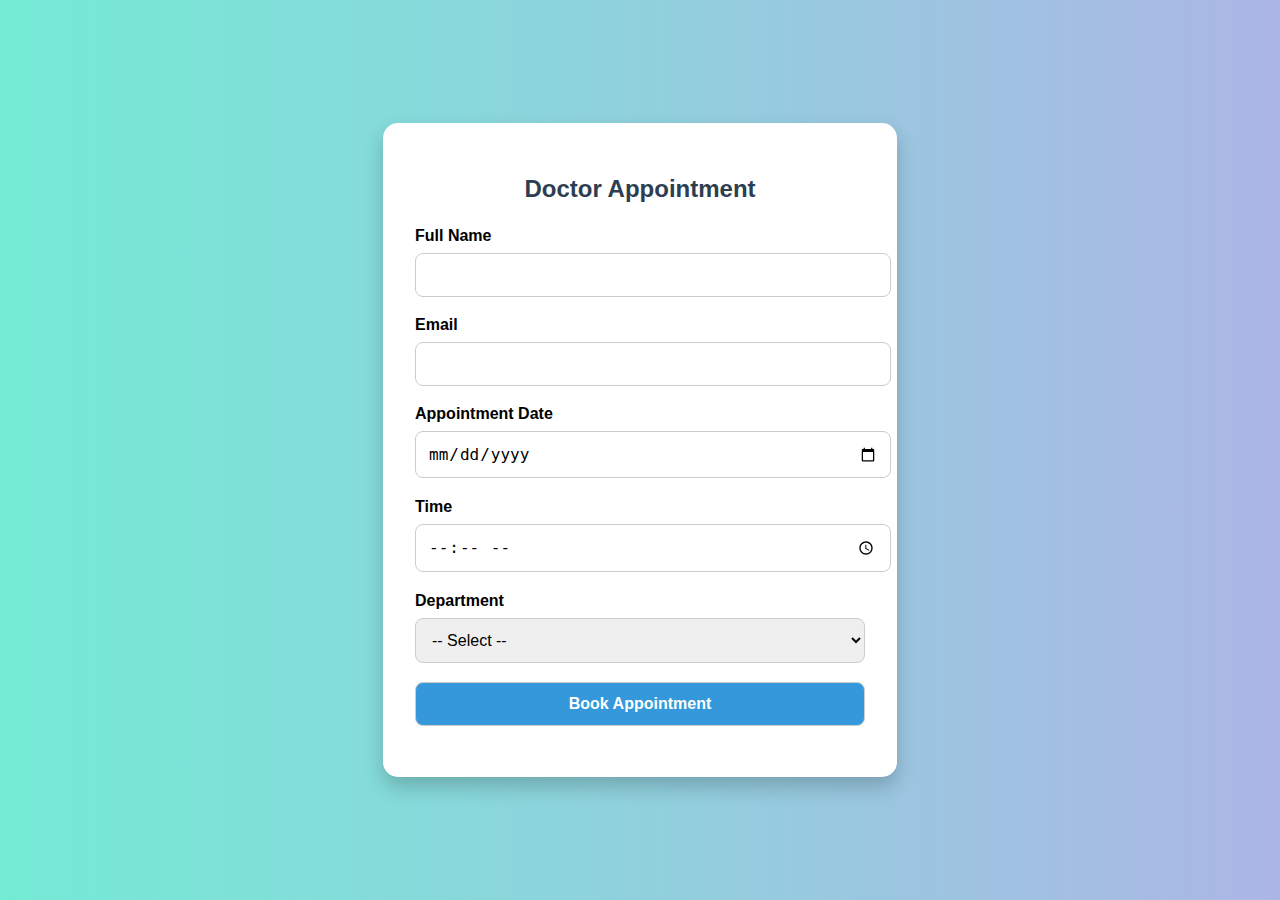
<file: appoinment.html>
<!DOCTYPE html>
<html lang="en">
<head>
  <meta charset="UTF-8">
  <title>Doctor Appointment</title>
  <meta name="viewport" content="width=device-width, initial-scale=1.0">
  <style>
    body {
      margin: 0;
      font-family: 'Segoe UI', sans-serif;
      background: linear-gradient(to right, #74ebd5, #acb6e5);
      display: flex;
      justify-content: center;
      align-items: center;
      height: 100vh;
    }

    .appointment-form {
      background-color: white;
      border-radius: 15px;
      padding: 2rem;
      width: 100%;
      max-width: 450px;
      box-shadow: 0 10px 20px rgba(0, 0, 0, 0.2);
    }

    .appointment-form h2 {
      text-align: center;
      margin-bottom: 1.5rem;
      color: #2c3e50;
    }

    .appointment-form label {
      display: block;
      margin-bottom: 0.5rem;
      font-weight: 600;
    }

    .appointment-form input,
    .appointment-form select,
    .appointment-form button {
      width: 100%;
      padding: 0.75rem;
      margin-bottom: 1.2rem;
      border: 1px solid #ccc;
      border-radius: 8px;
      font-size: 1rem;
    }

    .appointment-form button {
      background-color: #3498db;
      color: white;
      font-weight: bold;
      cursor: pointer;
      transition: background 0.3s;
    }

    .appointment-form button:hover {
      background-color: #2980b9;
    }

    .success-message {
      display: none;
      background-color: #2ecc71;
      color: white;
      padding: 1rem;
      border-radius: 8px;
      text-align: center;
      margin-top: 1rem;
    }
  </style>
</head>
<body>

  <form class="appointment-form" id="doctorForm">
    <h2>Doctor Appointment</h2>

    <label for="fullName">Full Name</label>
    <input type="text" id="fullName" required>

    <label for="email">Email</label>
    <input type="email" id="email" required>

    <label for="date">Appointment Date</label>
    <input type="date" id="date" required>

    <label for="time">Time</label>
    <input type="time" id="time" required>

    <label for="department">Department</label>
    <select id="department" required>
      <option value="">-- Select --</option>
      <option value="general">General Medicine</option>
      <option value="pediatrics">Pediatrics</option>
      <option value="cardiology">Cardiology</option>
      <option value="dermatology">Dermatology</option>
    </select>

    <a href="index.html"><button type="submit">Book Appointment</button></a>

    <div class="success-message" id="successMessage">
      ✅ Appointment Booked Successfully!
    </div>
  </form>

  <script>
    document.getElementById('doctorForm').addEventListener('submit', function(e) {
      e.preventDefault();
      document.getElementById('successMessage').style.display = 'block';
    });
  </script>

</body>
</html>
</file>
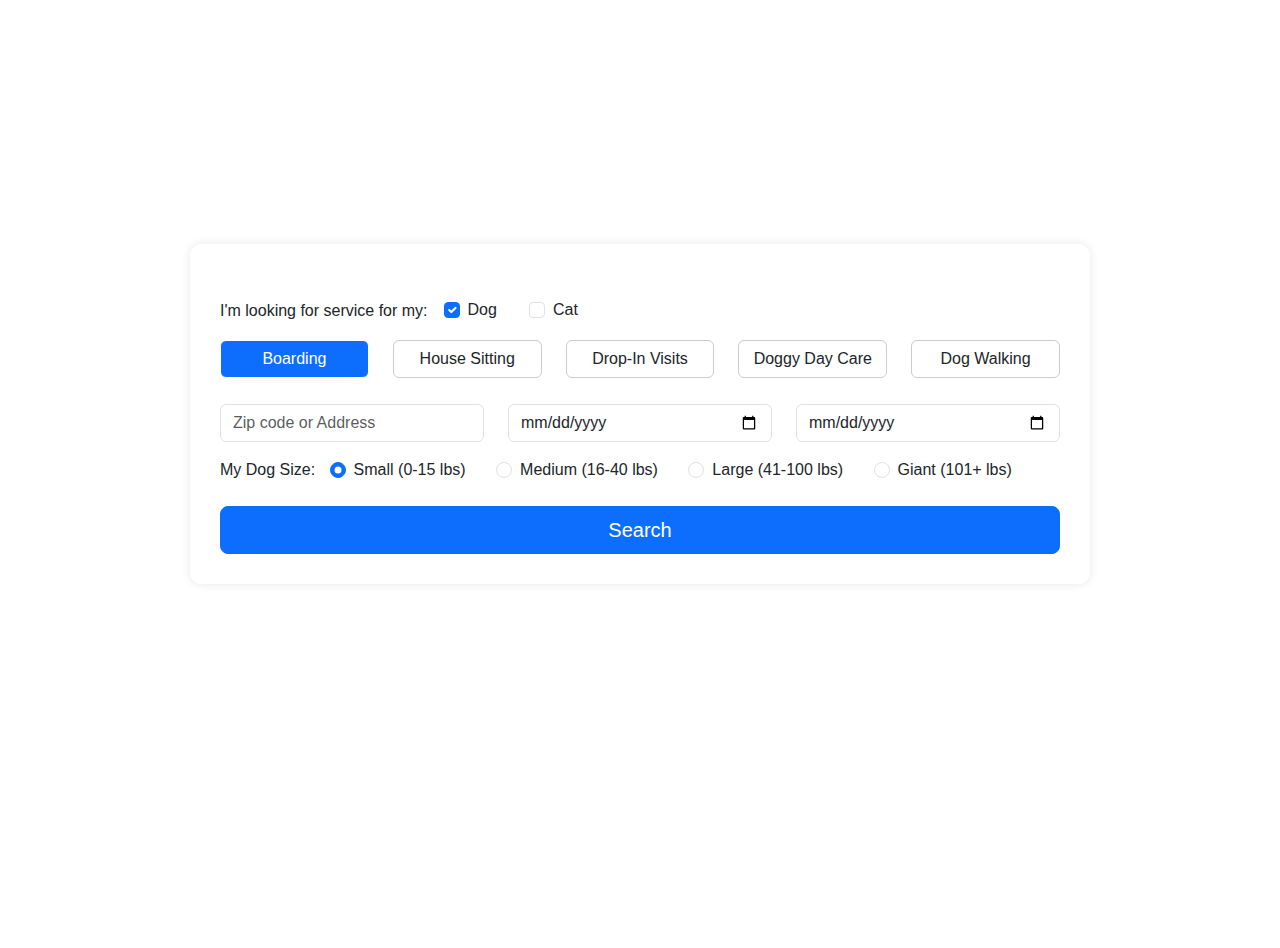
<file: dayCare.html>
<!DOCTYPE html>
<html lang="en">
<head>
  <meta charset="UTF-8">
  <meta name="viewport" content="width=device-width, initial-scale=1">
  <title>Pet Service Search</title>
  <link href="https://cdn.jsdelivr.net/npm/bootstrap@5.3.0/dist/css/bootstrap.min.css" rel="stylesheet">
  <style>
    body {
      background: url('https://images.unsplash.com/photo-1543852786-1cf6624b9987') no-repeat center center/cover;
      height: 100vh;
      font-family: 'Segoe UI', sans-serif;
    }
    .search-box {
      background-color: rgba(255, 255, 255, 0.95);
      padding: 30px;
      border-radius: 12px;
      box-shadow: 0 0 10px rgba(0,0,0,0.1);
      max-width: 900px;
      margin: auto;
      margin-top: 100px;
    }
    .btn-option {
      border: 1px solid #ccc;
      background-color: white;
      margin-bottom: 10px;
    }
    .btn-option.active {
      background-color: #0d6efd;
      color: white;
    }
    .pet-size label {
      margin-right: 10px;
    }
  </style>
</head>
<body>
    <div class="container text-center text-white mt-5">
  <h1 class="display-5 fw-bold">Loving pet care in your neighborhood™</h1>
  <p class="lead">Book trusted sitters and dog walkers </p>
</div>


<div class="container">
  <div class="search-box">
    <h4 class="text-center mb-4"></h4>

    <div class="mb-3 d-flex gap-3 align-items-center">
      <label>I'm looking for service for my:</label>
      <div class="form-check form-check-inline">
        <input class="form-check-input" type="checkbox" id="dog" checked>
        <label class="form-check-label" for="dog">Dog</label>
      </div>
      <div class="form-check form-check-inline">
        <input class="form-check-input" type="checkbox" id="cat">
        <label class="form-check-label" for="cat">Cat</label>
      </div>
    </div>

    <div class="row mb-3 text-center">
      <div class="col-md">
        <button class="btn btn-option w-100 service-btn active">Boarding</button>
      </div>
      <div class="col-md">
        <button class="btn btn-option w-100 service-btn">House Sitting</button>
      </div>
      <div class="col-md">
        <button class="btn btn-option w-100 service-btn">Drop-In Visits</button>
      </div>
      <div class="col-md">
        <button class="btn btn-option w-100 service-btn">Doggy Day Care</button>
      </div>
      <div class="col-md">
        <button class="btn btn-option w-100 service-btn">Dog Walking</button>
      </div>
    </div>

    <div class="row mb-3">
      <div class="col-md-4">
        <input type="text" class="form-control" placeholder="Zip code or Address">
      </div>
      <div class="col-md-4">
        <input type="date" class="form-control" placeholder="Drop off">
      </div>
      <div class="col-md-4">
        <input type="date" class="form-control" placeholder="Pick up">
      </div>
    </div>

    <div class="mb-3 pet-size">
      <label class="form-label">My Dog Size:</label>
      <div class="form-check form-check-inline">
        <input class="form-check-input" name="size" type="radio" id="small" checked>
        <label class="form-check-label" for="small">Small (0-15 lbs)</label>
      </div>
      <div class="form-check form-check-inline">
        <input class="form-check-input" name="size" type="radio" id="medium">
        <label class="form-check-label" for="medium">Medium (16-40 lbs)</label>
      </div>
      <div class="form-check form-check-inline">
        <input class="form-check-input" name="size" type="radio" id="large">
        <label class="form-check-label" for="large">Large (41-100 lbs)</label>
      </div>
      <div class="form-check form-check-inline">
        <input class="form-check-input" name="size" type="radio" id="giant">
        <label class="form-check-label" for="giant">Giant (101+ lbs)</label>
      </div>
    </div>

    <div class="d-grid">
      <button class="btn btn-primary btn-lg">Search</button>
    </div>
  </div>
</div>

<script>
  // Toggle active button on service options
  document.querySelectorAll('.service-btn').forEach(btn => {
    btn.addEventListener('click', () => {
      document.querySelectorAll('.service-btn').forEach(b => b.classList.remove('active'));
      btn.classList.add('active');
    });
  });
</script>

</body>
</html>
</file>
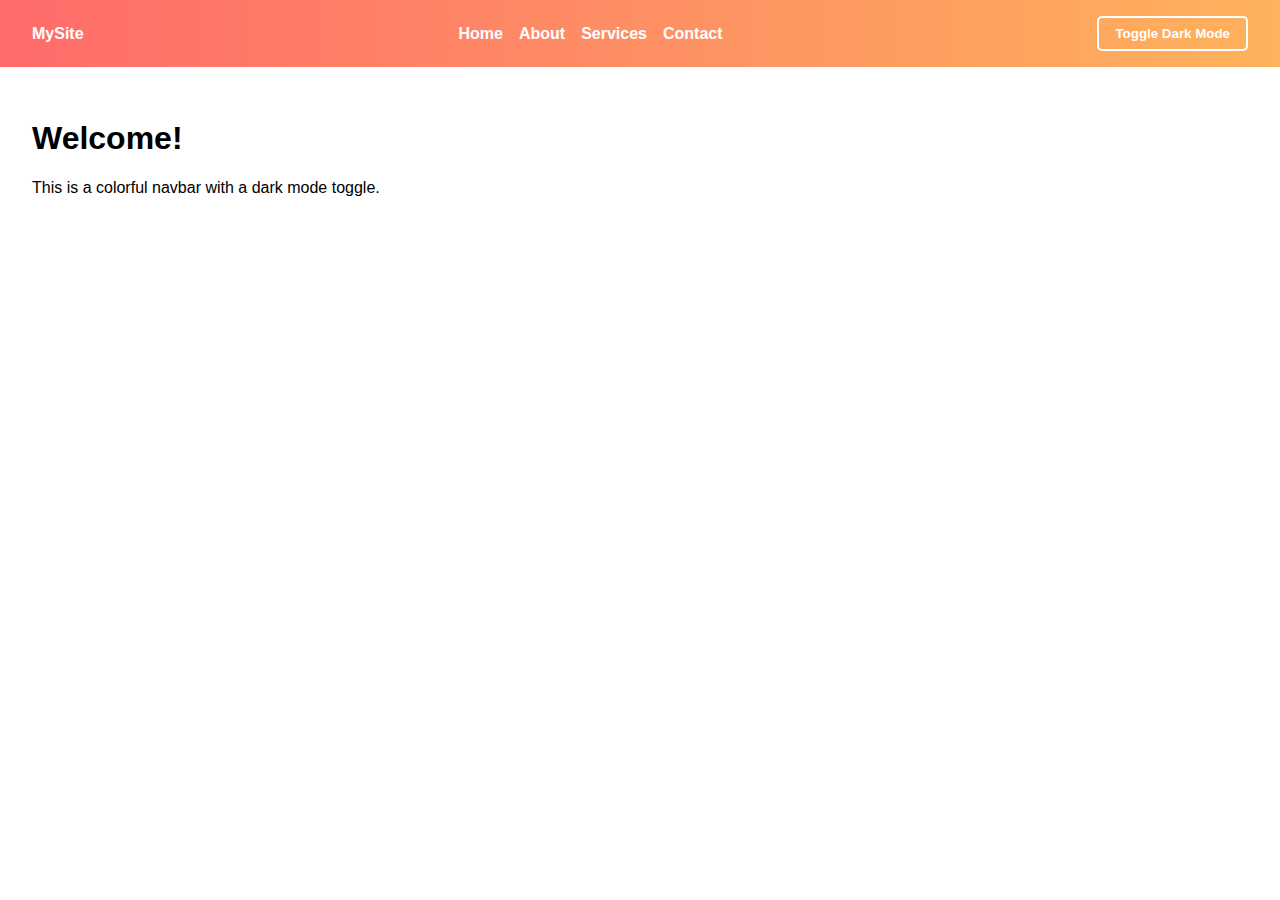
<file: navbar.html>
<!DOCTYPE html>
<html lang="en">
<head>
  <meta charset="UTF-8">
  <meta name="viewport" content="width=device-width, initial-scale=1.0">
  <title>Colorful Navbar with Dark Mode</title>
  <style>
    :root {
      --bg-color-light: #ffffff;
      --bg-color-dark: #1a1a1a;
      --text-color-light: #000000;
      --text-color-dark: #ffffff;
    }

    body {
      margin: 0;
      font-family: 'Segoe UI', sans-serif;
      background-color: var(--bg-color-light);
      color: var(--text-color-light);
      transition: background-color 0.3s, color 0.3s;
    }

    body.dark-mode {
      background-color: var(--bg-color-dark);
      color: var(--text-color-dark);
    }

    nav {
      display: flex;
      justify-content: space-between;
      align-items: center;
      padding: 1rem 2rem;
      background: linear-gradient(90deg, #ff6b6b, #feca57, #48dbfb, #1dd1a1);
      background-size: 400% 400%;
      animation: gradientShift 15s ease infinite;
      color: white;
    }

    @keyframes gradientShift {
      0% { background-position: 0% 50%; }
      50% { background-position: 100% 50%; }
      100% { background-position: 0% 50%; }
    }

    .nav-links {
      display: flex;
      gap: 1rem;
    }

    .nav-links a {
      color: white;
      text-decoration: none;
      font-weight: bold;
      transition: opacity 0.3s;
    }

    .nav-links a:hover {
      opacity: 0.7;
    }

    .dark-toggle {
      background: none;
      border: 2px solid white;
      color: white;
      padding: 0.5rem 1rem;
      border-radius: 5px;
      cursor: pointer;
      font-weight: bold;
      transition: background 0.3s, color 0.3s;
    }

    body.dark-mode .dark-toggle {
      border-color: #feca57;
      color: #feca57;
    }
  </style>
</head>
<body>

  <nav>
    <div class="logo"><strong>MySite</strong></div>
    <div class="nav-links">
      <a href="#">Home</a>
      <a href="#">About</a>
      <a href="#">Services</a>
      <a href="#">Contact</a>
    </div>
    <button class="dark-toggle" onclick="toggleDarkMode()">Toggle Dark Mode</button>
  </nav>

  <main style="padding: 2rem;">
    <h1>Welcome!</h1>
    <p>This is a colorful navbar with a dark mode toggle.</p>
  </main>

  <script>
    function toggleDarkMode() {
      document.body.classList.toggle('dark-mode');
    }
  </script>

</body>
</html>
</file>
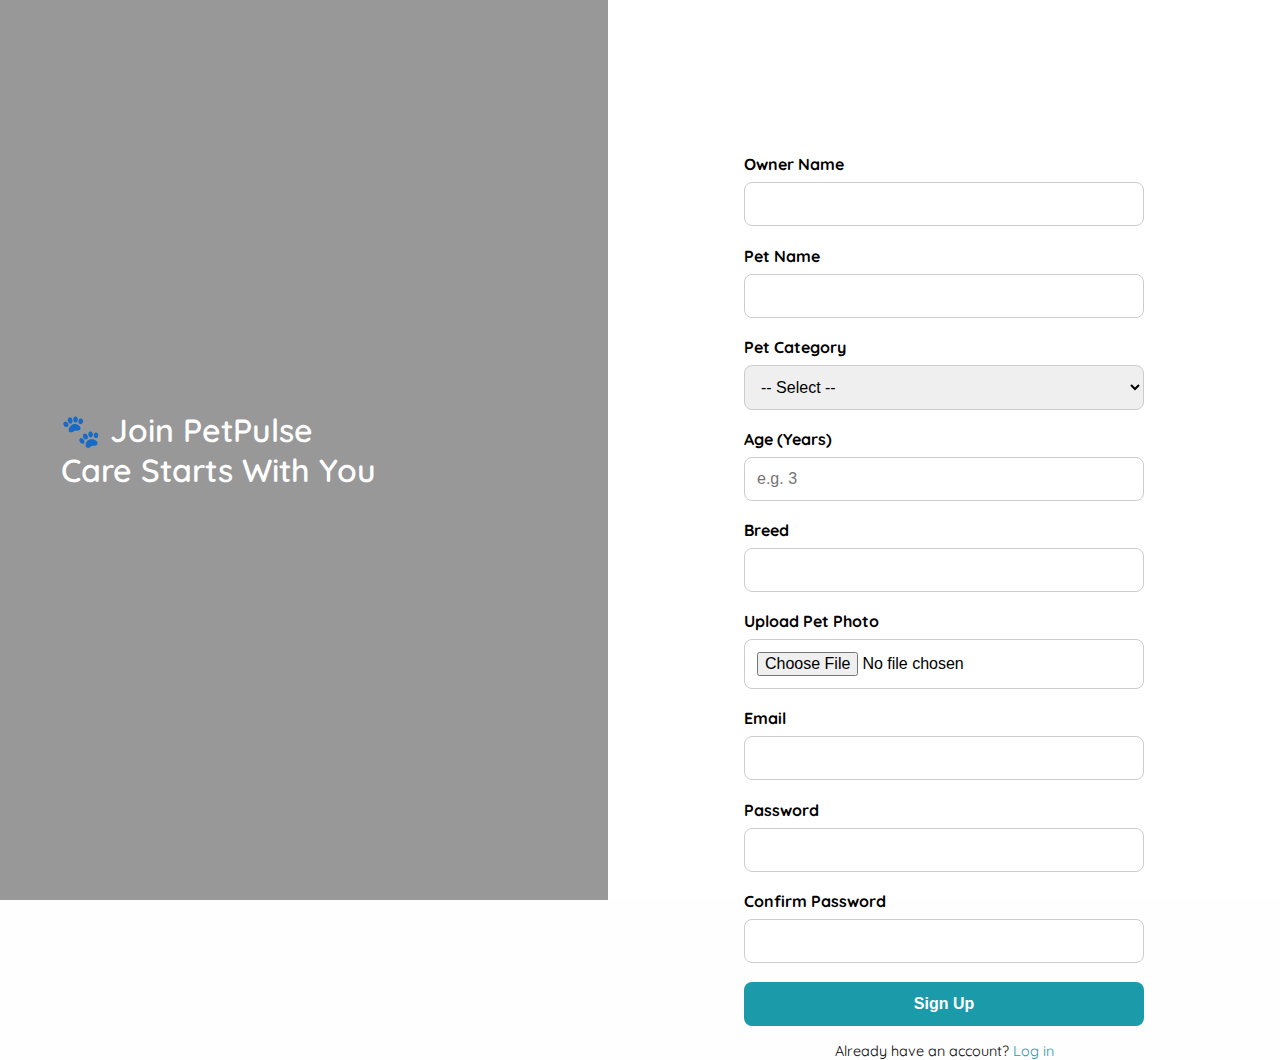
<file: singup.html>
<!DOCTYPE html>
<html lang="en">
<head>
  <meta charset="UTF-8" />
  <title>Sign Up | PetPulse</title>
  <meta name="viewport" content="width=device-width, initial-scale=1" />
  <link
    href="https://fonts.googleapis.com/css2?family=Quicksand:wght@400;600&display=swap"
    rel="stylesheet"
  />
  <style>
    * {
      margin: 0;
      padding: 0;
      box-sizing: border-box;
    }

    body {
      font-family: 'Quicksand', sans-serif;
      height: 100vh;
      display: flex;
      background: #fefefe;
    }

    .signup-container {
      display: flex;
      flex: 1;
      height: 100vh;
    }

    .left {
      flex: 1;
      background-image: url('https://images.unsplash.com/photo-1601758174933-1b5c8aee32c2?auto=format&fit=crop&w=1050&q=80');
      background-size: cover;
      background-position: center;
      position: relative;
    }

    .left::before {
      content: "";
      position: absolute;
      inset: 0;
      background: rgba(0, 0, 0, 0.4);
    }

    .left-text {
      position: absolute;
      color: #fff;
      font-size: 2rem;
      font-weight: 600;
      top: 50%;
      left: 10%;
      transform: translateY(-50%);
      z-index: 2;
    }

    .right {
      flex: 1;
      padding: 3rem 2rem;
      display: flex;
      flex-direction: column;
      justify-content: center;
      background: #ffffff;
    }

    h2 {
      text-align: center;
      margin-bottom: 1.5rem;
      color: #1b9aaa;
    }

    form {
      width: 100%;
      max-width: 400px;
      margin: 0 auto;
    }

    label {
      display: block;
      margin-bottom: 0.5rem;
      font-weight: bold;
    }

    input,
    select {
      width: 100%;
      padding: 0.75rem;
      margin-bottom: 1.2rem;
      border: 1px solid #ccc;
      border-radius: 8px;
      transition: border 0.3s;
      font-size: 1rem;
    }

    input:focus,
    select:focus {
      border-color: #1b9aaa;
      outline: none;
    }

    button {
      width: 100%;
      padding: 0.8rem;
      border: none;
      background: #1b9aaa;
      color: #fff;
      font-size: 1rem;
      font-weight: bold;
      border-radius: 8px;
      cursor: pointer;
      transition: background 0.3s;
    }

    button:hover {
      background: #14727d;
    }

    .footer-text {
      margin-top: 1rem;
      text-align: center;
      font-size: 0.9rem;
    }

    .footer-text a {
      color: #1b9aaa;
      text-decoration: none;
    }

    @media (max-width: 768px) {
      .signup-container {
        flex-direction: column;
      }

      .left {
        height: 250px;
      }

      .left-text {
        font-size: 1.5rem;
        top: 40%;
      }
    }
  </style>
</head>

<body><br>
  <div class="signup-container">
    <div class="left">
      <div class="left-text">🐾 Join PetPulse<br />Care Starts With You</div>
    </div>

    <div class="right">
      <h2>Create Your Account</h2><br><br><br><br><br><br><br><br><br><br><br><br><br>
      <form id="signupForm" enctype="multipart/form-data">
        <label for="ownerName">Owner Name</label>
        <input type="text" id="ownerName" name="ownerName" required />

        <label for="petName">Pet Name</label>
        <input type="text" id="petName" name="petName" required />

        <label for="petCategory">Pet Category</label>
        <select id="petCategory" name="petCategory" required>
          <option value="">-- Select --</option>
          <option value="parrot">Parrot</option>
          <option value="dog">Dog</option>
          <option value="cat">Cat</option>
        </select>

        <label for="age">Age (Years)</label>
        <input
          type="number"
          id="age"
          name="age"
          min="0"
          max="50"
          step="1"
          required
          placeholder="e.g. 3"
        />

        <label for="breed">Breed</label>
        <input type="text" id="breed" name="breed" required />

        <label for="petPhoto">Upload Pet Photo</label>
        <input
          type="file"
          id="petPhoto"
          name="petPhoto"
          accept="image/*"
          required
        />

        <label for="email">Email</label>
        <input type="email" id="email" name="email" required />

        <label for="password">Password</label>
        <input type="password" id="password" name="password" required />

        <label for="confirmPassword">Confirm Password</label>
        <input
          type="password"
          id="confirmPassword"
          name="confirmPassword"
          required
        />

        <button type="submit">Sign Up</button>

        <div class="footer-text">
          Already have an account?
          <a href="login.html">Log in</a>
        </div>
      </form>
    </div>
  </div>

  <script>
    document.getElementById('signupForm').addEventListener('submit', function (e) {
      e.preventDefault();

      const pwd = document.getElementById('password').value;
      const confirmPwd = document.getElementById('confirmPassword').value;

      if (pwd !== confirmPwd) {
        alert('Passwords do not match!');
        return;
      }

      // Here you can handle form submission, e.g., send data to backend
      alert('🎉 Account created successfully!');

      this.reset();
    });
  </script>
</body>
</html>
</file>
